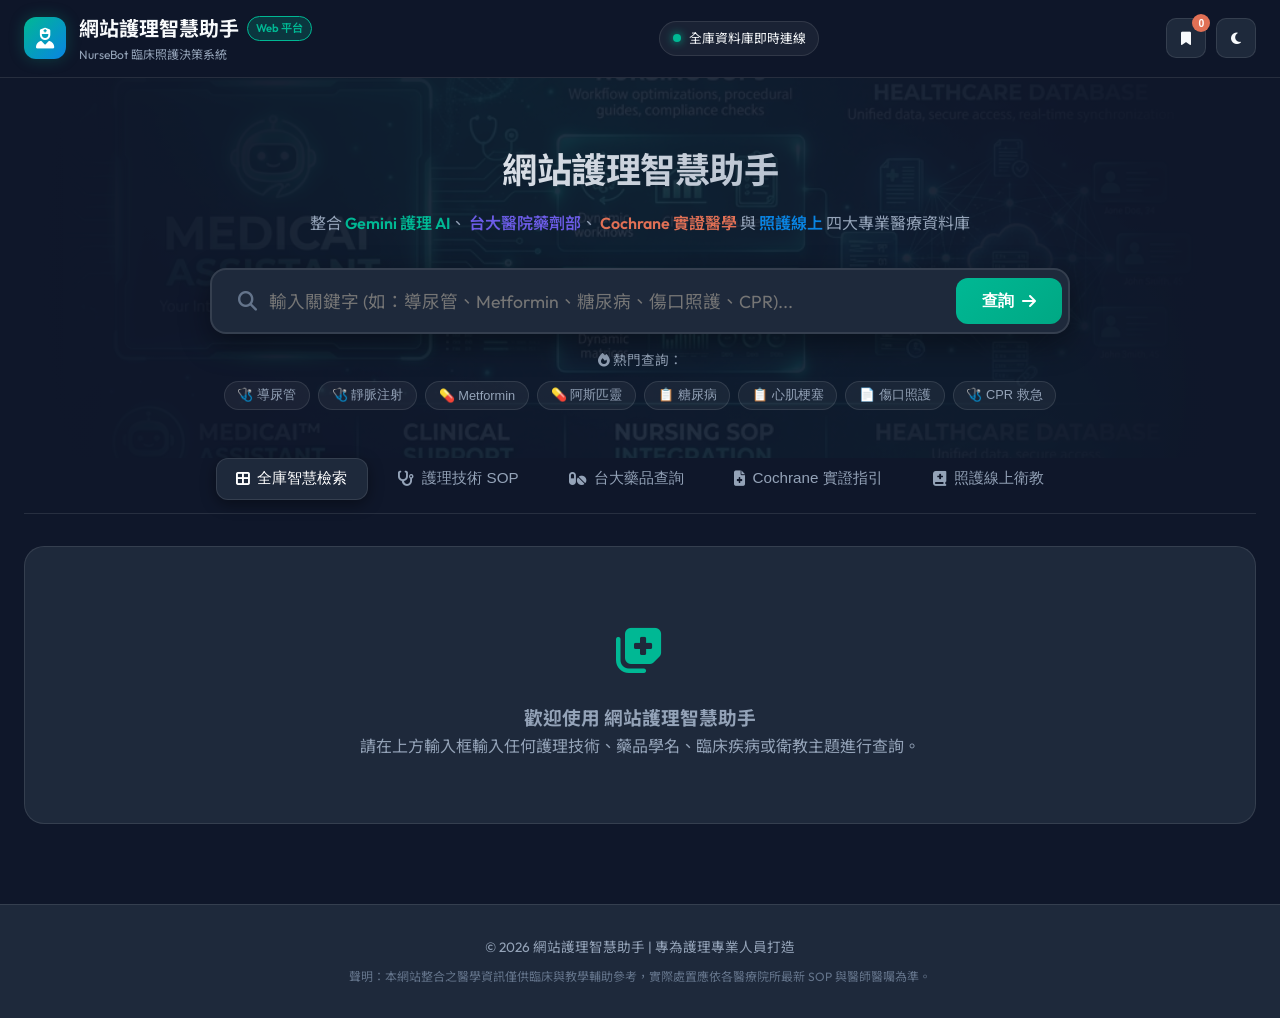
<file: index.html>
<!DOCTYPE html>
<html lang="zh-TW" data-theme="dark">
<head>
    <meta charset="UTF-8">
    <meta name="viewport" content="width=device-width, initial-scale=1.0">
    <title>網站護理智慧助手 — 護理 SOP • 藥物指引 • 臨床實證平台</title>
    <meta name="description" content="網站護理智慧助手，整合 Gemini 護理 AI 助手、台大醫院藥劑部、Cochrane Library 實證醫學指引與照護線上衛教單張。">
    <!-- Google Fonts -->
    <link rel="preconnect" href="https://fonts.googleapis.com">
    <link rel="preconnect" href="https://fonts.gstatic.com" crossorigin>
    <link href="https://fonts.googleapis.com/css2?family=Outfit:wght@400;500;600;700&family=Noto+Sans+TC:wght@300;400;500;700&display=swap" rel="stylesheet">
    <!-- Font Awesome Icons -->
    <link rel="stylesheet" href="https://cdnjs.cloudflare.com/ajax/libs/font-awesome/6.4.0/css/all.min.css">
    <!-- Custom CSS -->
    <link rel="stylesheet" href="static/css/style.css">
</head>
<body>

    <!-- 頂部導覽列 Header -->
    <header class="navbar">
        <div class="nav-container">
            <div class="brand">
                <div class="brand-icon">
                    <i class="fa-solid fa-user-nurse"></i>
                </div>
                <div class="brand-text">
                    <span class="brand-name">網站護理智慧助手 <span class="badge-web">Web 平台</span></span>
                    <span class="brand-sub">NurseBot 臨床照護決策系統</span>
                </div>
            </div>

            <div class="status-indicator">
                <span class="pulse-dot"></span>
                <span class="status-text">全庫資料庫即時連線</span>
            </div>

            <div class="header-actions">
                <button id="btn-favorites" class="btn-icon" title="我的收藏">
                    <i class="fa-solid fa-bookmark"></i>
                    <span id="fav-count" class="badge-count">0</span>
                </button>
                <button id="btn-theme-toggle" class="btn-icon" title="切換深淺模式">
                    <i class="fa-solid fa-moon"></i>
                </button>
            </div>
        </div>
    </header>

    <!-- 頁面主要內容區域 -->
    <main class="main-content">
        <!-- Hero Search 區塊 -->
        <section class="hero-section">
            <div class="hero-bg" style="background-image: url('static/images/hero_banner.jpg');">
                <div class="hero-overlay"></div>
            </div>

            <div class="hero-container">
                <h1 class="hero-title">網站護理智慧助手</h1>
                <p class="hero-subtitle">
                    整合 <span class="highlight-gemini">Gemini 護理 AI</span>、
                    <span class="highlight-ntuh">台大醫院藥劑部</span>、
                    <span class="highlight-cochrane">Cochrane 實證醫學</span> 與 
                    <span class="highlight-care">照護線上</span> 四大專業醫療資料庫
                </p>

                <!-- 搜尋列 Search Bar -->
                <div class="search-box">
                    <div class="search-input-wrapper">
                        <i class="fa-solid fa-magnifying-glass search-icon"></i>
                        <input 
                            type="text" 
                            id="search-input" 
                            placeholder="輸入關鍵字 (如：導尿管、Metformin、糖尿病、傷口照護、CPR)..." 
                            autocomplete="off" 
                            aria-label="搜尋關鍵字"
                        />
                        <button id="btn-clear" class="btn-clear hidden" title="清除內容">
                            <i class="fa-solid fa-xmark"></i>
                        </button>
                        <button id="btn-search" class="btn-search">
                            <span>查詢</span>
                            <i class="fa-solid fa-arrow-right"></i>
                        </button>
                    </div>
                    <div id="search-suggestions" class="search-suggestions hidden"></div>

                    <!-- 搜尋熱門標籤 Hot Keywords -->
                    <div class="search-tags">
                        <span class="tags-label"><i class="fa-solid fa-fire"></i> 熱門查詢：</span>
                        <div class="tags-wrapper">
                            <button class="tag-btn" data-query="導尿管">🩺 導尿管</button>
                            <button class="tag-btn" data-query="靜脈注射">🩺 靜脈注射</button>
                            <button class="tag-btn" data-query="Metformin">💊 Metformin</button>
                            <button class="tag-btn" data-query="Aspirin">💊 阿斯匹靈</button>
                            <button class="tag-btn" data-query="糖尿病">📋 糖尿病</button>
                            <button class="tag-btn" data-query="心肌梗塞">📋 心肌梗塞</button>
                            <button class="tag-btn" data-query="傷口照護">📄 傷口照護</button>
                            <button class="tag-btn" data-query="CPR">🩺 CPR 救急</button>
                        </div>
                    </div>
                </div>
            </div>
        </section>

        <!-- 分類切換頁籤 Filter Tabs -->
        <section class="filter-section">
            <div class="container">
                <div class="tabs-container">
                    <button class="tab-btn active" data-category="all">
                        <i class="fa-solid fa-border-all"></i> 全庫智慧檢索
                    </button>
                    <button class="tab-btn" data-category="nursing_skill">
                        <i class="fa-solid fa-stethoscope"></i> 護理技術 SOP
                    </button>
                    <button class="tab-btn" data-category="drug">
                        <i class="fa-solid fa-pills"></i> 台大藥品查詢
                    </button>
                    <button class="tab-btn" data-category="disease">
                        <i class="fa-solid fa-file-medical"></i> Cochrane 實證指引
                    </button>
                    <button class="tab-btn" data-category="education">
                        <i class="fa-solid fa-book-medical"></i> 照護線上衛教
                    </button>
                </div>
            </div>
        </section>

        <!-- 查詢結果區域 Results Section -->
        <section class="results-section container">
            <!-- 載入中狀態 Loader -->
            <div id="loading-state" class="state-box hidden">
                <div class="spinner"></div>
                <p>正在檢索四大醫療資料庫，請稍候...</p>
            </div>

            <!-- 無搜尋結果/預設歡迎區塊 -->
            <div id="welcome-state" class="state-box">
                <div class="welcome-icon">
                    <i class="fa-solid fa-notes-medical"></i>
                </div>
                <h3>歡迎使用 網站護理智慧助手</h3>
                <p>請在上方輸入框輸入任何護理技術、藥品學名、臨床疾病或衛教主題進行查詢。</p>
            </div>

            <!-- 查無結果 Empty State -->
            <div id="empty-state" class="state-box hidden">
                <div class="empty-icon">
                    <i class="fa-solid fa-circle-exclamation"></i>
                </div>
                <h3>查無相關資料</h3>
                <p>建議嘗試其他關鍵字，如「靜脈注射」、「胰島素」、「高血壓」、「換藥」。</p>
            </div>

            <!-- 結果容器 Results Container -->
            <div id="results-container" class="results-grid hidden">
                <!-- 內容由 JS 動態渲染 -->
            </div>
        </section>
    </main>

    <!-- 頁腳 Footer -->
    <footer class="footer">
        <div class="container footer-content">
            <p>© 2026 網站護理智慧助手 | 專為護理專業人員打造</p>
            <p class="footer-disclaimer">聲明：本網站整合之醫學資訊僅供臨床與教學輔助參考，實際處置應依各醫療院所最新 SOP 與醫師醫囑為準。</p>
        </div>
    </footer>

    <!-- 護理 SOP 完整步驟 Modal 對話盒 -->
    <div id="sop-modal" class="modal-backdrop hidden">
        <div class="modal-dialog">
            <div class="modal-header">
                <div class="modal-title-group">
                    <span class="modal-badge"><i class="fa-solid fa-stethoscope"></i> 護理技術 SOP</span>
                    <h2 id="modal-title">技術名稱</h2>
                </div>
                <button id="modal-close" class="modal-close-btn" aria-label="關閉對話盒">
                    <i class="fa-solid fa-xmark"></i>
                </button>
            </div>

            <div class="modal-body">
                <!-- 注意事項 Warning Callout -->
                <div id="modal-warnings" class="warning-callout hidden">
                    <i class="fa-solid fa-triangle-exclamation"></i>
                    <div id="modal-warnings-list"></div>
                </div>

                <!-- 步驟 Checkable Checklist -->
                <div class="sop-checklist-section">
                    <h3><i class="fa-solid fa-list-check"></i> 臨床操作步驟 CheckList (點擊可勾選完成)：</h3>
                    <div id="modal-steps-container" class="steps-checklist"></div>
                </div>
            </div>

            <div class="modal-footer">
                <button id="btn-copy-sop" class="btn-secondary">
                    <i class="fa-solid fa-copy"></i> 複製 SOP 文字
                </button>
                <button id="btn-print-sop" class="btn-secondary">
                    <i class="fa-solid fa-print"></i> 列印 / 匯出 PDF
                </button>
                <button id="btn-save-fav-sop" class="btn-primary">
                    <i class="fa-solid fa-bookmark"></i> 加入我的收藏
                </button>
            </div>
        </div>
    </div>

    <!-- 我的收藏 Modal -->
    <div id="fav-modal" class="modal-backdrop hidden">
        <div class="modal-dialog">
            <div class="modal-header">
                <h2><i class="fa-solid fa-bookmark"></i> 我的臨床收藏清單</h2>
                <button id="fav-modal-close" class="modal-close-btn" aria-label="關閉">
                    <i class="fa-solid fa-xmark"></i>
                </button>
            </div>
            <div class="modal-body">
                <div id="fav-list-container" class="fav-list">
                    <!-- 由 JS 渲染 -->
                </div>
            </div>
            <div class="modal-footer">
                <button id="btn-clear-favs" class="btn-danger">
                    <i class="fa-solid fa-trash"></i> 清空收藏
                </button>
            </div>
        </div>
    </div>

    <!-- 回到頂部按鈕與 Toast 通知容器 -->
    <button id="btn-back-to-top" class="btn-back-to-top hidden" title="回到頁面頂部">
        <i class="fa-solid fa-arrow-up"></i>
    </button>
    <div id="toast-container" class="toast-container"></div>

    <!-- JavaScript -->
    <script src="static/js/main.js"></script>
</body>
</html>
</file>
<file: static/css/style.css>
/* ==========================================================================
   NurseBot 護理智慧查詢網 Design System & Stylesheet
   ========================================================================== */

/* --------------------------------------------------------------------------
   1. CSS 變數定義 (Design Tokens)
   -------------------------------------------------------------------------- */
:root[data-theme="dark"] {
    --bg-primary: #0f172a;
    --bg-secondary: #1e293b;
    --bg-card: rgba(30, 41, 59, 0.75);
    --bg-card-hover: rgba(51, 65, 85, 0.85);
    --text-primary: #f8fafc;
    --text-secondary: #94a3b8;
    --text-muted: #64748b;
    --border-color: rgba(255, 255, 255, 0.1);
    --shadow-color: rgba(0, 0, 0, 0.4);

    --primary-nursing: #00b894;     /* 薄荷綠 */
    --primary-nursing-glow: rgba(0, 184, 148, 0.25);
    --primary-drug: #6c5ce7;        /* 靛藍紫 */
    --primary-drug-glow: rgba(108, 92, 231, 0.25);
    --primary-disease: #e17055;     /* 珊瑚橘 */
    --primary-disease-glow: rgba(225, 112, 85, 0.25);
    --primary-education: #0984e3;   /* 寶藍 */
    --primary-education-glow: rgba(9, 132, 227, 0.25);
    --accent-warning: #fdcb6e;
}

:root[data-theme="light"] {
    --bg-primary: #f8fafc;
    --bg-secondary: #ffffff;
    --bg-card: #ffffff;
    --bg-card-hover: #f1f5f9;
    --text-primary: #0f172a;
    --text-secondary: #475569;
    --text-muted: #94a3b8;
    --border-color: #e2e8f0;
    --shadow-color: rgba(0, 0, 0, 0.08);

    --primary-nursing: #00b894;
    --primary-nursing-glow: rgba(0, 184, 148, 0.15);
    --primary-drug: #6c5ce7;
    --primary-drug-glow: rgba(108, 92, 231, 0.15);
    --primary-disease: #d63031;
    --primary-disease-glow: rgba(214, 48, 49, 0.15);
    --primary-education: #0984e3;
    --primary-education-glow: rgba(9, 132, 227, 0.15);
    --accent-warning: #e17055;
}

/* --------------------------------------------------------------------------
   2. 全域基礎樣式 Reset & Base
   -------------------------------------------------------------------------- */
* {
    box-sizing: border-box;
    margin: 0;
    padding: 0;
}

body {
    font-family: 'Outfit', 'Noto Sans TC', sans-serif;
    background-color: var(--bg-primary);
    color: var(--text-primary);
    line-height: 1.6;
    transition: background-color 0.3s ease, color 0.3s ease;
    min-height: 100vh;
    display: flex;
    flex-direction: column;
}

.container {
    max-width: 1280px;
    margin: 0 auto;
    padding: 0 1.5rem;
    width: 100%;
}

.hidden {
    display: none !important;
}

/* --------------------------------------------------------------------------
   3. 導覽列 Navbar
   -------------------------------------------------------------------------- */
.navbar {
    background: rgba(15, 23, 42, 0.85);
    backdrop-filter: blur(12px);
    border-bottom: 1px solid var(--border-color);
    position: sticky;
    top: 0;
    z-index: 100;
    padding: 0.8rem 0;
}

.nav-container {
    max-width: 1280px;
    margin: 0 auto;
    padding: 0 1.5rem;
    display: flex;
    align-items: center;
    justify-content: space-between;
}

.brand {
    display: flex;
    align-items: center;
    gap: 0.8rem;
}

.brand-icon {
    width: 42px;
    height: 42px;
    background: linear-gradient(135deg, var(--primary-nursing), var(--primary-education));
    border-radius: 12px;
    display: flex;
    align-items: center;
    justify-content: center;
    font-size: 1.3rem;
    color: #ffffff;
    box-shadow: 0 0 15px var(--primary-nursing-glow);
}

.brand-text {
    display: flex;
    flex-direction: column;
}

.brand-name {
    font-weight: 700;
    font-size: 1.25rem;
    color: var(--text-primary);
    display: flex;
    align-items: center;
    gap: 0.5rem;
}

.badge-web {
    font-size: 0.7rem;
    font-weight: 600;
    background: rgba(0, 184, 148, 0.2);
    color: var(--primary-nursing);
    padding: 0.15rem 0.5rem;
    border-radius: 20px;
    border: 1px solid var(--primary-nursing);
}

.brand-sub {
    font-size: 0.75rem;
    color: var(--text-secondary);
}

.status-indicator {
    display: flex;
    align-items: center;
    gap: 0.5rem;
    background: rgba(255, 255, 255, 0.05);
    padding: 0.4rem 0.8rem;
    border-radius: 20px;
    font-size: 0.8rem;
    border: 1px solid var(--border-color);
}

.pulse-dot {
    width: 8px;
    height: 8px;
    background-color: var(--primary-nursing);
    border-radius: 50%;
    box-shadow: 0 0 8px var(--primary-nursing);
    animation: pulse 2s infinite;
}

@keyframes pulse {
    0% { transform: scale(0.95); box-shadow: 0 0 0 0 rgba(0, 184, 148, 0.7); }
    70% { transform: scale(1); box-shadow: 0 0 0 6px rgba(0, 184, 148, 0); }
    100% { transform: scale(0.95); box-shadow: 0 0 0 0 rgba(0, 184, 148, 0); }
}

.header-actions {
    display: flex;
    gap: 0.6rem;
}

.btn-icon {
    width: 40px;
    height: 40px;
    border-radius: 10px;
    border: 1px solid var(--border-color);
    background: var(--bg-secondary);
    color: var(--text-primary);
    cursor: pointer;
    position: relative;
    display: flex;
    align-items: center;
    justify-content: center;
    transition: all 0.2s ease;
}

.btn-icon:hover {
    background: var(--primary-nursing-glow);
    border-color: var(--primary-nursing);
    color: var(--primary-nursing);
}

.badge-count {
    position: absolute;
    top: -5px;
    right: -5px;
    background: var(--primary-disease);
    color: #fff;
    font-size: 0.65rem;
    font-weight: 700;
    width: 18px;
    height: 18px;
    border-radius: 50%;
    display: flex;
    align-items: center;
    justify-content: center;
}

/* --------------------------------------------------------------------------
   4. Hero Search 區塊
   -------------------------------------------------------------------------- */
.hero-section {
    position: relative;
    padding: 4rem 1.5rem 3rem 1.5rem;
    overflow: hidden;
    text-align: center;
}

.hero-bg {
    position: absolute;
    top: 0;
    left: 0;
    width: 100%;
    height: 100%;
    background-size: cover;
    background-position: center;
    opacity: 0.15;
    z-index: 0;
}

.hero-overlay {
    position: absolute;
    top: 0;
    left: 0;
    width: 100%;
    height: 100%;
    background: radial-gradient(circle at center, transparent 0%, var(--bg-primary) 90%);
}

.hero-container {
    position: relative;
    z-index: 1;
    max-width: 860px;
    margin: 0 auto;
}

.hero-title {
    font-size: 2.2rem;
    font-weight: 700;
    margin-bottom: 0.8rem;
    letter-spacing: -0.5px;
    background: linear-gradient(135deg, #ffffff 0%, var(--text-secondary) 100%);
    -webkit-background-clip: text;
    -webkit-text-fill-color: transparent;
}

.hero-subtitle {
    color: var(--text-secondary);
    font-size: 1rem;
    margin-bottom: 2rem;
}

.highlight-gemini { color: var(--primary-nursing); font-weight: 600; }
.highlight-ntuh { color: var(--primary-drug); font-weight: 600; }
.highlight-cochrane { color: var(--primary-disease); font-weight: 600; }
.highlight-care { color: var(--primary-education); font-weight: 600; }

/* 搜尋框 Search Input */
.search-box {
    display: flex;
    flex-direction: column;
    gap: 1rem;
}

.search-input-wrapper {
    position: relative;
    display: flex;
    align-items: center;
    background: var(--bg-secondary);
    border: 2px solid var(--border-color);
    border-radius: 16px;
    padding: 0.4rem;
    box-shadow: 0 10px 30px var(--shadow-color);
    transition: all 0.3s ease;
}

.search-input-wrapper:focus-within {
    border-color: var(--primary-nursing);
    box-shadow: 0 0 25px var(--primary-nursing-glow);
}

.search-icon {
    font-size: 1.2rem;
    color: var(--text-muted);
    margin-left: 1.2rem;
    margin-right: 0.8rem;
}

#search-input {
    flex: 1;
    background: transparent;
    border: none;
    outline: none;
    color: var(--text-primary);
    font-size: 1.1rem;
    font-family: inherit;
    padding: 0.8rem 0;
}

.btn-clear {
    background: transparent;
    border: none;
    color: var(--text-muted);
    font-size: 1.1rem;
    cursor: pointer;
    padding: 0.5rem;
    margin-right: 0.5rem;

    transition: color 0.2s ease;
}

.btn-clear:hover {
    color: var(--text-primary);
}

.btn-search {
    background: linear-gradient(135deg, var(--primary-nursing), #00a884);
    border: none;
    color: #ffffff;
    font-weight: 600;
    font-size: 1rem;
    padding: 0.8rem 1.6rem;
    border-radius: 12px;
    cursor: pointer;
    display: flex;
    align-items: center;
    gap: 0.5rem;
    transition: transform 0.2s ease, box-shadow 0.2s ease;
}

.btn-search:hover {
    transform: translateY(-2px);
    box-shadow: 0 6px 20px var(--primary-nursing-glow);
}

/* 熱門查詢標籤 Tags */
.search-tags {
    display: flex;
    align-items: center;
    flex-wrap: wrap;
    gap: 0.6rem;
    justify-content: center;
    font-size: 0.85rem;
    color: var(--text-secondary);
}

.tags-wrapper {
    display: flex;
    flex-wrap: wrap;
    gap: 0.5rem;
}

.tag-btn {
    background: rgba(255, 255, 255, 0.05);
    border: 1px solid var(--border-color);
    color: var(--text-secondary);
    padding: 0.3rem 0.8rem;
    border-radius: 20px;
    font-size: 0.8rem;
    cursor: pointer;
    transition: all 0.2s ease;
}

.tag-btn:hover {
    background: var(--primary-nursing-glow);
    border-color: var(--primary-nursing);
    color: var(--primary-nursing);
}

/* --------------------------------------------------------------------------
   5. 分類切換頁籤 Tabs
   -------------------------------------------------------------------------- */
.filter-section {
    margin-bottom: 2rem;
}

.tabs-container {
    display: flex;
    gap: 0.6rem;
    justify-content: center;
    flex-wrap: wrap;
    border-bottom: 1px solid var(--border-color);
    padding-bottom: 0.8rem;
}

.tab-btn {
    background: transparent;
    border: 1px solid transparent;
    color: var(--text-secondary);
    font-size: 0.95rem;
    font-weight: 500;
    padding: 0.6rem 1.2rem;
    border-radius: 12px;
    cursor: pointer;
    display: flex;
    align-items: center;
    gap: 0.5rem;
    transition: all 0.2s ease;
}

.tab-btn:hover {
    color: var(--text-primary);
    background: rgba(255, 255, 255, 0.05);
}

.tab-btn.active {
    color: #ffffff;
    background: var(--bg-secondary);
    border-color: var(--border-color);
    box-shadow: 0 4px 15px var(--shadow-color);
}

.tab-btn[data-category="nursing_skill"].active { border-color: var(--primary-nursing); color: var(--primary-nursing); }
.tab-btn[data-category="drug"].active { border-color: var(--primary-drug); color: var(--primary-drug); }
.tab-btn[data-category="disease"].active { border-color: var(--primary-disease); color: var(--primary-disease); }
.tab-btn[data-category="education"].active { border-color: var(--primary-education); color: var(--primary-education); }

/* --------------------------------------------------------------------------
   6. 查詢結果 Grid & Cards
   -------------------------------------------------------------------------- */
.results-section {
    flex: 1;
    padding-bottom: 3rem;
}

.results-grid {
    display: grid;
    grid-template-columns: repeat(auto-fill, minmax(360px, 1fr));
    gap: 1.5rem;
}

.state-box {
    text-align: center;
    padding: 4rem 2rem;
    background: var(--bg-secondary);
    border-radius: 20px;
    border: 1px solid var(--border-color);
    color: var(--text-secondary);
    margin: 2rem 0;
}

.welcome-icon, .empty-icon {
    font-size: 3rem;
    color: var(--primary-nursing);
    margin-bottom: 1rem;
}

/* Card 樣式 */
.res-card {
    background: var(--bg-card);
    border: 1px solid var(--border-color);
    border-radius: 18px;
    padding: 1.5rem;
    display: flex;
    flex-direction: column;
    justify-content: space-between;
    transition: transform 0.25s ease, box-shadow 0.25s ease, border-color 0.25s ease;
    backdrop-filter: blur(8px);
}

.res-card:hover {
    transform: translateY(-4px);
    box-shadow: 0 12px 30px var(--shadow-color);
    border-color: var(--card-accent, var(--primary-nursing));
}

.card-header {
    display: flex;
    align-items: flex-start;
    justify-content: space-between;
    gap: 0.8rem;
    margin-bottom: 1rem;
}

.card-badge {
    font-size: 0.75rem;
    font-weight: 600;
    padding: 0.25rem 0.75rem;
    border-radius: 12px;
    display: inline-flex;
    align-items: center;
    gap: 0.4rem;
}

.card-badge.nursing { background: rgba(0, 184, 148, 0.15); color: var(--primary-nursing); border: 1px solid var(--primary-nursing); }
.card-badge.drug { background: rgba(108, 92, 231, 0.15); color: var(--primary-drug); border: 1px solid var(--primary-drug); }
.card-badge.disease { background: rgba(225, 112, 85, 0.15); color: var(--primary-disease); border: 1px solid var(--primary-disease); }
.card-badge.education { background: rgba(9, 132, 227, 0.15); color: var(--primary-education); border: 1px solid var(--primary-education); }

.card-title {
    font-size: 1.15rem;
    font-weight: 700;
    color: var(--text-primary);
    margin-bottom: 0.5rem;
    line-height: 1.4;
}

.card-meta {
    font-size: 0.85rem;
    color: var(--text-secondary);
    margin-bottom: 0.8rem;
    display: flex;
    flex-wrap: wrap;
    gap: 0.5rem;
}

.meta-pill {
    background: rgba(255, 255, 255, 0.05);
    padding: 0.2rem 0.6rem;
    border-radius: 6px;
    border: 1px solid var(--border-color);
}

.card-summary {
    font-size: 0.9rem;
    color: var(--text-secondary);
    margin-bottom: 1.2rem;
    flex: 1;
}

/* 預覽步驟 SOP Steps Preview */
.steps-preview {
    background: rgba(0, 0, 0, 0.2);
    border-radius: 10px;
    padding: 0.8rem;
    margin-bottom: 1rem;
}

.step-item {
    font-size: 0.85rem;
    color: var(--text-secondary);
    margin-bottom: 0.4rem;
    display: flex;
    align-items: baseline;
    gap: 0.5rem;
}

.step-num {
    font-weight: 700;
    color: var(--primary-nursing);
}

.card-actions {
    display: flex;
    gap: 0.6rem;
    margin-top: 1rem;
}

.btn-card-primary {
    flex: 1;
    background: var(--card-accent, var(--primary-nursing));
    color: #ffffff;
    border: none;
    font-weight: 600;
    font-size: 0.9rem;
    padding: 0.6rem 1rem;
    border-radius: 10px;
    cursor: pointer;
    display: flex;
    align-items: center;
    justify-content: center;
    gap: 0.4rem;
    text-decoration: none;
    transition: opacity 0.2s ease;
}

.btn-card-primary:hover {
    opacity: 0.9;
}

.btn-card-secondary {
    background: rgba(255, 255, 255, 0.05);
    border: 1px solid var(--border-color);
    color: var(--text-primary);
    font-weight: 500;
    font-size: 0.85rem;
    padding: 0.6rem 0.9rem;
    border-radius: 10px;
    cursor: pointer;
    display: flex;
    align-items: center;
    gap: 0.4rem;
    text-decoration: none;
}

.btn-card-secondary:hover {
    background: rgba(255, 255, 255, 0.1);
}

/* --------------------------------------------------------------------------
   7. Loader & Spinner
   -------------------------------------------------------------------------- */
.spinner {
    width: 48px;
    height: 48px;
    border: 4px solid rgba(0, 184, 148, 0.2);
    border-top-color: var(--primary-nursing);
    border-radius: 50%;
    animation: spin 1s infinite linear;
    margin: 0 auto 1rem auto;
}

@keyframes spin {
    0% { transform: rotate(0deg); }
    100% { transform: rotate(360deg); }
}

/* --------------------------------------------------------------------------
   8. Modal 對話盒 (SOP Checklist)
   -------------------------------------------------------------------------- */
.modal-backdrop {
    position: fixed;
    top: 0;
    left: 0;
    width: 100%;
    height: 100%;
    background: rgba(0, 0, 0, 0.7);
    backdrop-filter: blur(8px);
    z-index: 1000;
    display: flex;
    align-items: center;
    justify-content: center;
    padding: 1.5rem;
}

.modal-dialog {
    background: var(--bg-secondary);
    border: 1px solid var(--border-color);
    border-radius: 20px;
    max-width: 720px;
    width: 100%;
    max-height: 85vh;
    display: flex;
    flex-direction: column;
    box-shadow: 0 20px 50px rgba(0, 0, 0, 0.5);
    animation: modalSlide 0.3s ease;
}

@keyframes modalSlide {
    from { transform: translateY(20px); opacity: 0; }
    to { transform: translateY(0); opacity: 1; }
}

.modal-header {
    padding: 1.2rem 1.5rem;
    border-bottom: 1px solid var(--border-color);
    display: flex;
    align-items: center;
    justify-content: space-between;
}

.modal-badge {
    font-size: 0.8rem;
    color: var(--primary-nursing);
    font-weight: 600;
}

.modal-close-btn {
    background: transparent;
    border: none;
    color: var(--text-muted);
    font-size: 1.4rem;
    cursor: pointer;
}

.modal-close-btn:hover { color: var(--text-primary); }

.modal-body {
    padding: 1.5rem;
    overflow-y: auto;
    flex: 1;
}

.warning-callout {
    background: rgba(253, 203, 110, 0.1);
    border: 1px solid var(--accent-warning);
    border-radius: 12px;
    padding: 1rem;
    margin-bottom: 1.5rem;
    display: flex;
    gap: 0.8rem;
    color: var(--accent-warning);
    font-size: 0.9rem;
}

.steps-checklist {
    display: flex;
    flex-direction: column;
    gap: 0.8rem;
    margin-top: 1rem;
}

.step-box-item {
    background: var(--bg-primary);
    border: 1px solid var(--border-color);
    border-radius: 12px;
    padding: 1rem;
    display: flex;
    gap: 1rem;
    align-items: flex-start;
    cursor: pointer;
    transition: all 0.2s ease;
}

.step-box-item:hover {
    border-color: var(--primary-nursing);
}

.step-box-item.completed {
    opacity: 0.6;
    background: rgba(0, 184, 148, 0.05);
}

.step-checkbox {
    margin-top: 0.2rem;
    width: 18px;
    height: 18px;
    accent-color: var(--primary-nursing);
}

.step-content-title {
    font-weight: 700;
    font-size: 1rem;
    color: var(--text-primary);
    margin-bottom: 0.2rem;
}

.step-content-detail {
    font-size: 0.9rem;
    color: var(--text-secondary);
}

.modal-footer {
    padding: 1rem 1.5rem;
    border-top: 1px solid var(--border-color);
    display: flex;
    gap: 0.8rem;
    justify-content: flex-end;
    flex-wrap: wrap;
}

.btn-primary {
    background: var(--primary-nursing);
    color: #fff;
    border: none;
    font-weight: 600;
    padding: 0.6rem 1.2rem;
    border-radius: 10px;
    cursor: pointer;
    display: flex;
    align-items: center;
    gap: 0.4rem;
}

.btn-secondary {
    background: rgba(255, 255, 255, 0.08);
    border: 1px solid var(--border-color);
    color: var(--text-primary);
    font-weight: 500;
    padding: 0.6rem 1.2rem;
    border-radius: 10px;
    cursor: pointer;
    display: flex;
    align-items: center;
    gap: 0.4rem;
}

.btn-danger {
    background: var(--primary-disease);
    color: #fff;
    border: none;
    font-weight: 600;
    padding: 0.6rem 1.2rem;
    border-radius: 10px;
    cursor: pointer;
}

/* --------------------------------------------------------------------------
   9. 頁腳 Footer
   -------------------------------------------------------------------------- */
.footer {
    background: var(--bg-secondary);
    border-top: 1px solid var(--border-color);
    padding: 2rem 0;
    text-align: center;
    font-size: 0.85rem;
    color: var(--text-secondary);
    margin-top: auto;
}

.footer-disclaimer {
    font-size: 0.75rem;
    color: var(--text-muted);
    margin-top: 0.5rem;
}

/* --------------------------------------------------------------------------
   10. 響應式佈局 Responsive Breakpoints
   -------------------------------------------------------------------------- */
@media (max-width: 768px) {
    .hero-title { font-size: 1.6rem; }
    .results-grid { grid-template-columns: 1fr; }
    .nav-container { flex-wrap: wrap; gap: 0.5rem; }
    .status-indicator { display: none; }
}

/* --------------------------------------------------------------------------
   11. 即時關鍵字建議、Toast 通知與回到頂部按鈕
   -------------------------------------------------------------------------- */
.search-suggestions {
    position: absolute;
    top: 100%;
    left: 0;
    right: 0;
    margin-top: 0.5rem;
    background: var(--bg-secondary);
    border: 1px solid var(--border-color);
    border-radius: 12px;
    box-shadow: 0 15px 35px var(--shadow-color);
    z-index: 99;
    overflow: hidden;
    backdrop-filter: blur(16px);
}

.suggestion-item {
    padding: 0.75rem 1.2rem;
    display: flex;
    align-items: center;
    justify-content: space-between;
    cursor: pointer;
    color: var(--text-primary);
    font-size: 0.95rem;
    border-bottom: 1px solid var(--border-color);
    transition: background 0.2s ease;
}

.suggestion-item:last-child {
    border-bottom: none;
}

.suggestion-item:hover, .suggestion-item.active {
    background: var(--primary-nursing-glow);
    color: var(--primary-nursing);
}

.suggestion-tag {
    font-size: 0.75rem;
    background: rgba(255, 255, 255, 0.1);
    padding: 0.15rem 0.5rem;
    border-radius: 6px;
    color: var(--text-secondary);
}

/* Toast 通知容器 */
.toast-container {
    position: fixed;
    bottom: 2rem;
    right: 2rem;
    z-index: 1000;
    display: flex;
    flex-direction: column;
    gap: 0.8rem;
    pointer-events: none;
}

.toast {
    pointer-events: auto;
    background: var(--bg-secondary);
    color: var(--text-primary);
    border: 1px solid var(--border-color);
    border-left: 4px solid var(--primary-nursing);
    padding: 0.9rem 1.4rem;
    border-radius: 12px;
    box-shadow: 0 10px 30px var(--shadow-color);
    display: flex;
    align-items: center;
    gap: 0.8rem;
    font-size: 0.9rem;
    font-weight: 500;
    animation: toastIn 0.3s cubic-bezier(0.175, 0.885, 0.32, 1.275) forwards;
}

.toast.toast-error {
    border-left-color: var(--primary-disease);
}

.toast.toast-info {
    border-left-color: var(--primary-education);
}

@keyframes toastIn {
    from { opacity: 0; transform: translateY(20px) scale(0.9); }
    to { opacity: 1; transform: translateY(0) scale(1); }
}

@keyframes toastOut {
    from { opacity: 1; transform: translateY(0) scale(1); }
    to { opacity: 0; transform: translateY(20px) scale(0.9); }
}

/* 回到頂部按鈕 */
.btn-back-to-top {
    position: fixed;
    bottom: 2rem;
    left: 2rem;
    width: 46px;
    height: 46px;
    border-radius: 50%;
    background: linear-gradient(135deg, var(--primary-nursing), #00a884);
    color: #fff;
    border: none;
    cursor: pointer;
    display: flex;
    align-items: center;
    justify-content: center;
    font-size: 1.1rem;
    box-shadow: 0 6px 20px var(--primary-nursing-glow);
    z-index: 990;
    transition: all 0.3s ease;
}

.btn-back-to-top:hover {
    transform: translateY(-3px) scale(1.05);
    box-shadow: 0 10px 25px var(--primary-nursing-glow);
}
</file>
